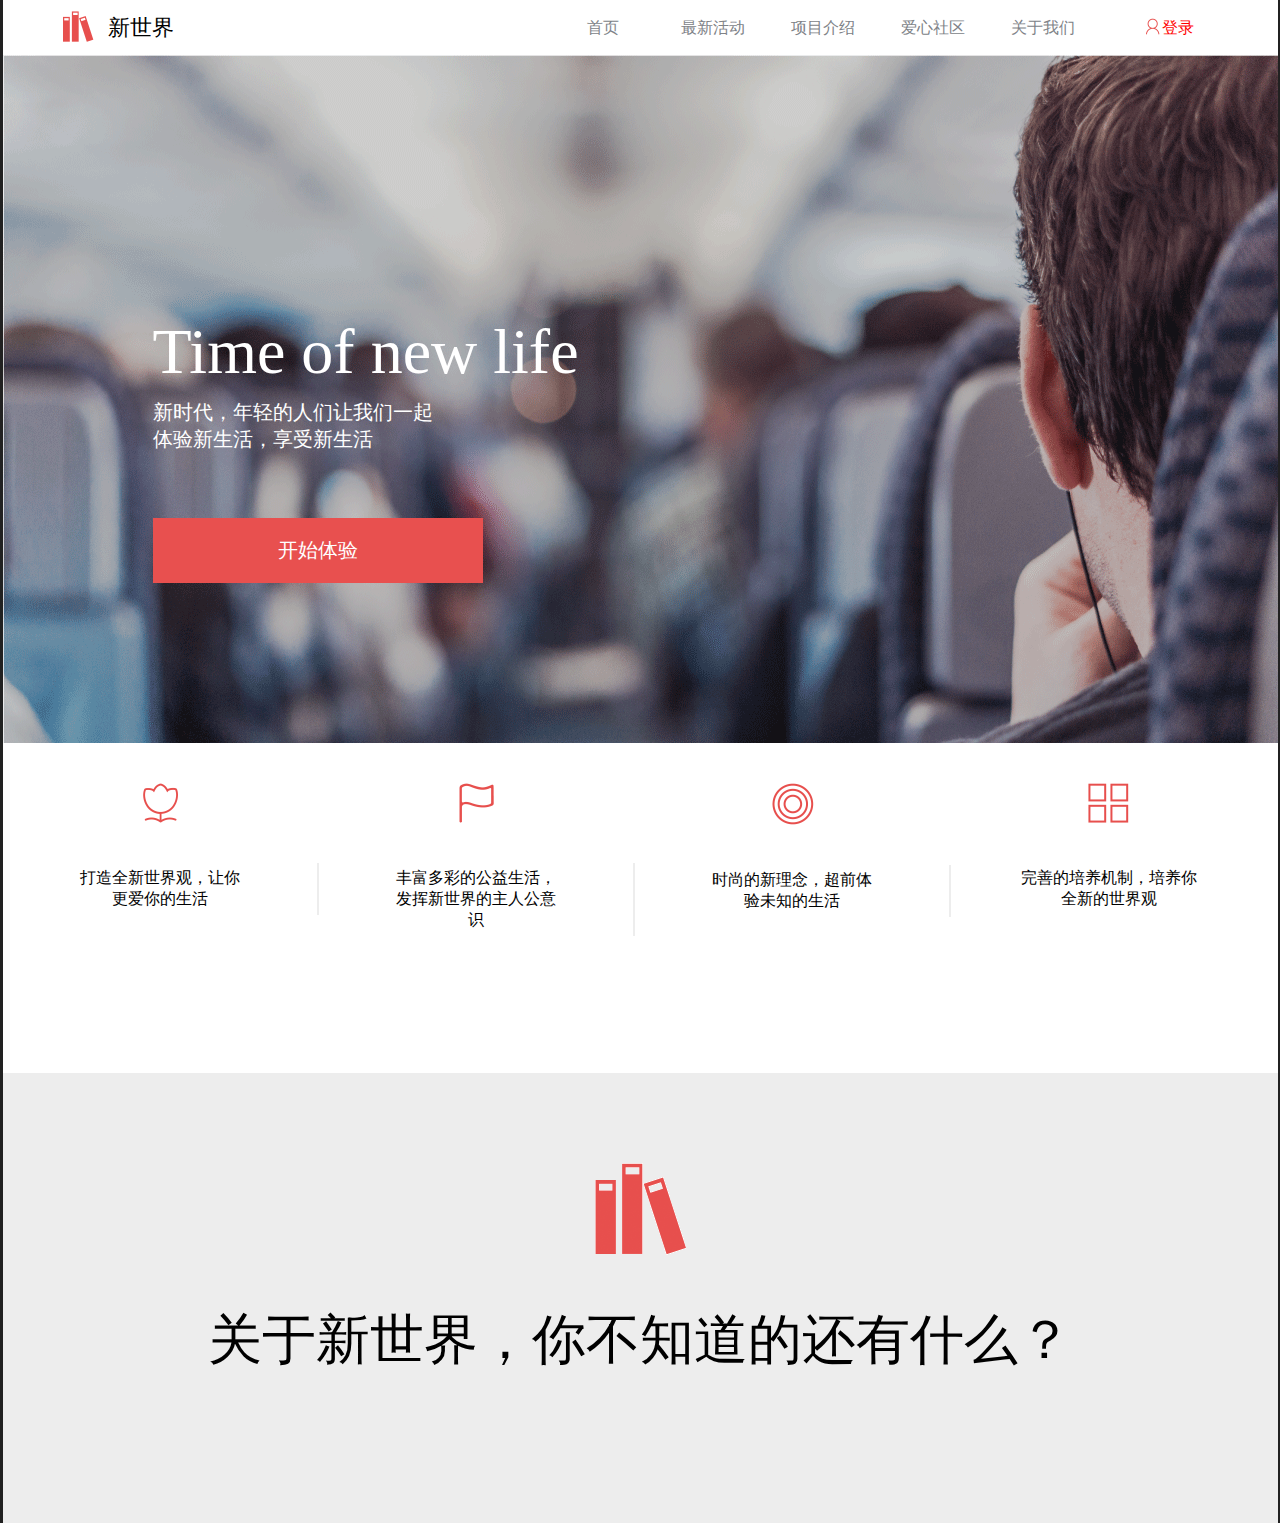
<file: 10/index.html>
<!DOCTYPE html>
<html lang="zh">

<head>
    <title>新世界</title>
    <meta charset='utf-8'>
    <link rel="stylesheet" type="text/css" href="reset.css">
    <link rel="stylesheet" type="text/css" href="main.css">
</head>

<body>
    <div class="main">
        <div class="nav">
            <h1>新世界</h1>
            <ul>
                <li><a href="#">首页</a></li>
                <li><a href="#">最新活动</a></li>
                <li><a href="#">项目介绍</a></li>
                <li><a href="#">爱心社区</a></li>
                <li><a href="#">关于我们</a></li>
                <li class="login"><a href="#">登录</a></li>
            </ul>
        </div>
        <div class="info">
            <div>
                <h2>Time of new life</h2>
                <p>新时代，年轻的人们让我们一起
                    <br>体验新生活，享受新生活</p>
                <p class="go">开始体验</p>
            </div>
        </div>
        <div class="slogan clearfix">
            <div class="sblock">
                <img src="img/slogan1.png" alt="">
                <p>打造全新世界观，让你更爱你的生活</p>
            </div>
            <div class="sblock">
                <img src="img/slogan2.png" alt="">
                <p>丰富多彩的公益生活，发挥新世界的主人公意识</p>
            </div>
            <div class="sblock">
                <img src="img/slogan3.png" alt="">
                <p>时尚的新理念，超前体验未知的生活</p>
            </div>
            <div class="sblock">
                <img src="img/slogan4.png" alt="">
                <p>完善的培养机制，培养你全新的世界观</p>
            </div>
         </div> 
         <div class="infob">
                <img src="img/logob.png" alt="">
                <p>关于新世界，你不知道的还有什么？</p>
            </div>
    </div>
</body>

</html>
</file>
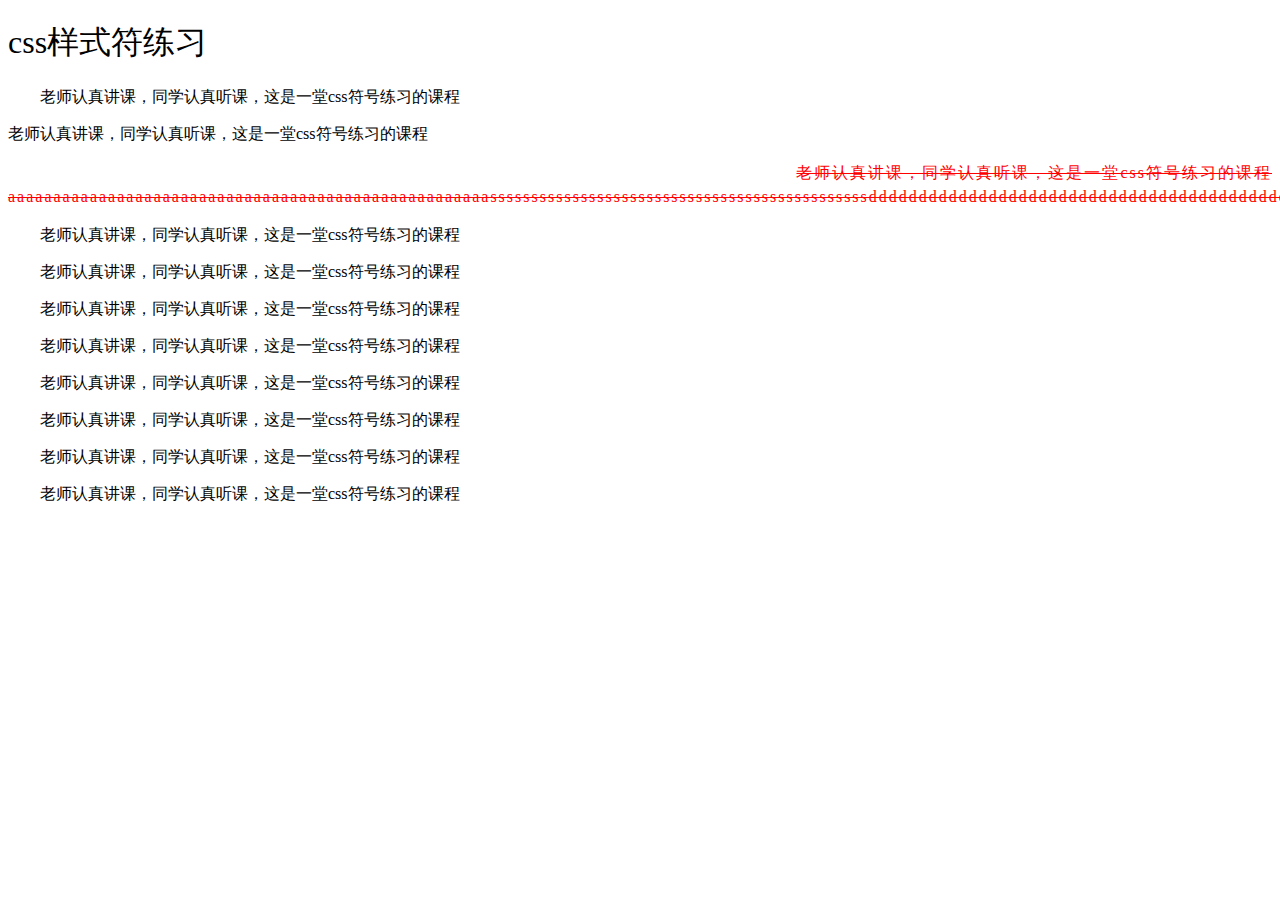
<file: 6/index.html>
<!DOCTYPE html>
<html lang="en">

<head>
    <meta charset="UTF-8">
    <title>css符号练习</title>
    <link rel="stylesheet" href="main.css">
</head>

<body>
    <h1>css样式符练习</h1>
    <p>老师认真讲课，同学认真听课，这是一堂css符号练习的课程</p>
    <p class="noindent">老师认真讲课，同学认真听课，这是一堂css符号练习的课程</p>
    <p id="a">老师认真讲课，同学认真听课，这是一堂css符号练习的课程aaaaaaaaaaaaaaaaaaaaaaaaaaaaaaaaaaaaaaaaaaaaaaaaaaaaassssssssssssssssssssssssssssssssssssssssssssssdddddddddddddddddddddddddddddddddddddddddddddddddddddddddddd</p>
    <p>老师认真讲课，同学认真听课，这是一堂css符号练习的课程</p>
    <p>老师认真讲课，同学认真听课，这是一堂css符号练习的课程</p>
    <p>老师认真讲课，同学认真听课，这是一堂css符号练习的课程</p>
    <p>老师认真讲课，同学认真听课，这是一堂css符号练习的课程</p>
    <p>老师认真讲课，同学认真听课，这是一堂css符号练习的课程</p>
    <p>老师认真讲课，同学认真听课，这是一堂css符号练习的课程</p>
    <p>老师认真讲课，同学认真听课，这是一堂css符号练习的课程</p>
    <p>老师认真讲课，同学认真听课，这是一堂css符号练习的课程</p>
</body>

</html>
</file>
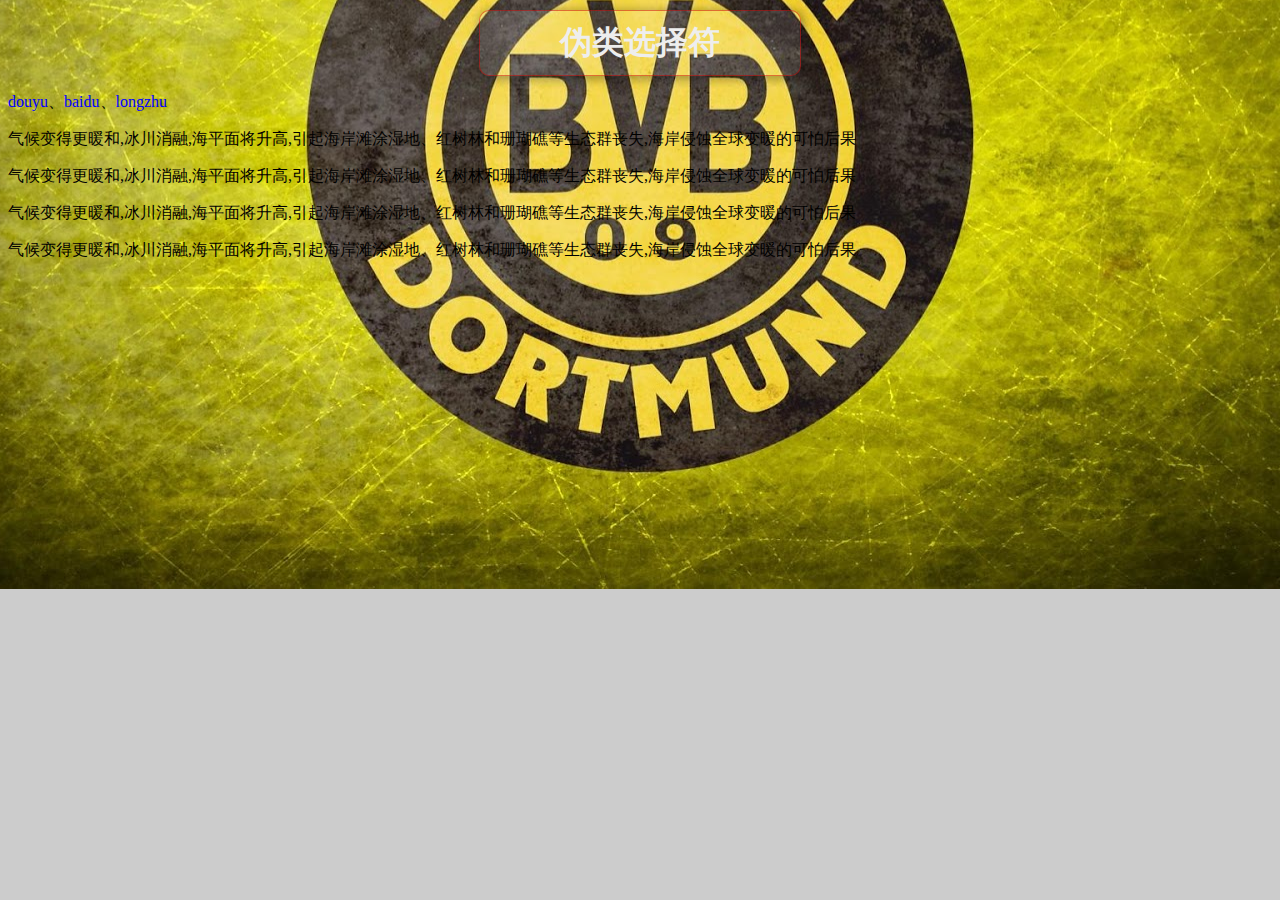
<file: 7/index.html>
<!DOCTYPE html>
<html>

<head>
    <meta charset="utf-8">
    <meta http-equiv="X-UA-Compatible" content="IE=edge">
    <title>CSS属性练习</title>
    <link rel="stylesheet" href="main.css">
</head>

<body>
    <h1>伪类选择符</h1>
    <p><a href="http://douyu.com">douyu</a>、<a href="http://baidu.com">baidu</a>、<a href="http://longzhu.com">longzhu</a></p>
    <p>气候变得更暖和,冰川消融,海平面将升高,引起海岸滩涂湿地、红树林和珊瑚礁等生态群丧失,海岸侵蚀全球变暖的可怕后果</p>
    <p>气候变得更暖和,冰川消融,海平面将升高,引起海岸滩涂湿地、红树林和珊瑚礁等生态群丧失,海岸侵蚀全球变暖的可怕后果</p>
    <p>气候变得更暖和,冰川消融,海平面将升高,引起海岸滩涂湿地、红树林和珊瑚礁等生态群丧失,海岸侵蚀全球变暖的可怕后果</p>
    <p>气候变得更暖和,冰川消融,海平面将升高,引起海岸滩涂湿地、红树林和珊瑚礁等生态群丧失,海岸侵蚀全球变暖的可怕后果</p>
</body>

</html>
</file>
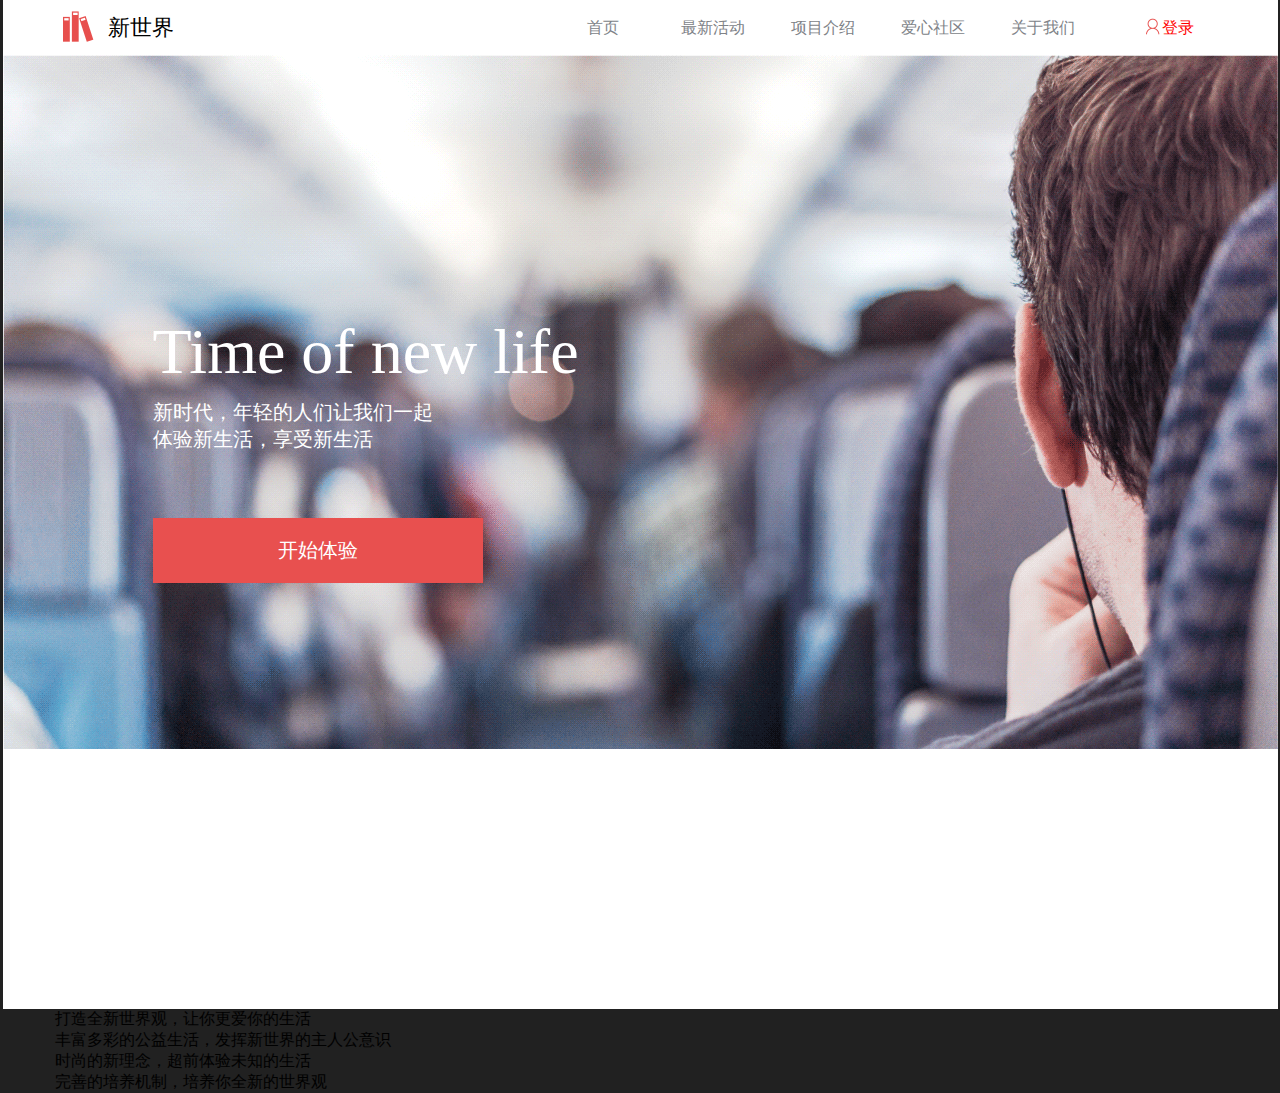
<file: 8/index.html>
<!DOCTYPE html>
<html lang="zh">

<head>
    <title>新世界</title>
    <meta charset='utf-8'>
    <link rel="stylesheet" type="text/css" href="reset.css">
    <link rel="stylesheet" type="text/css" href="main.css">
</head>

<body>
    <div class="main">
        <div class="nav">
            <h1>新世界</h1>
            <ul>
                <li><a href="#">首页</a></li>
                <li><a href="#">最新活动</a></li>
                <li><a href="#">项目介绍</a></li>
                <li><a href="#">爱心社区</a></li>
                <li><a href="#">关于我们</a></li>
                <li class="login"><a href="#">登录</a></li>
            </ul>
        </div>
        <div class="info">
            <h2>Time of new life</h2>
            <p>新时代，年轻的人们让我们一起
                <br>体验新生活，享受新生活</p>
            <p class="go">开始体验</p>
        </div>
        <div class="slogan"></div>
    </div>
    <div class="down_options">
            <ul>
            	<li><p>打造全新世界观，让你更爱你的生活</p></li>
            	<li><p>丰富多彩的公益生活，发挥新世界的主人公意识</p></li>
            	<li><p>时尚的新理念，超前体验未知的生活</p></li>
            	<li><p>完善的培养机制，培养你全新的世界观</p></li>
            </ul>
</div>
</body>

</html>
</file>
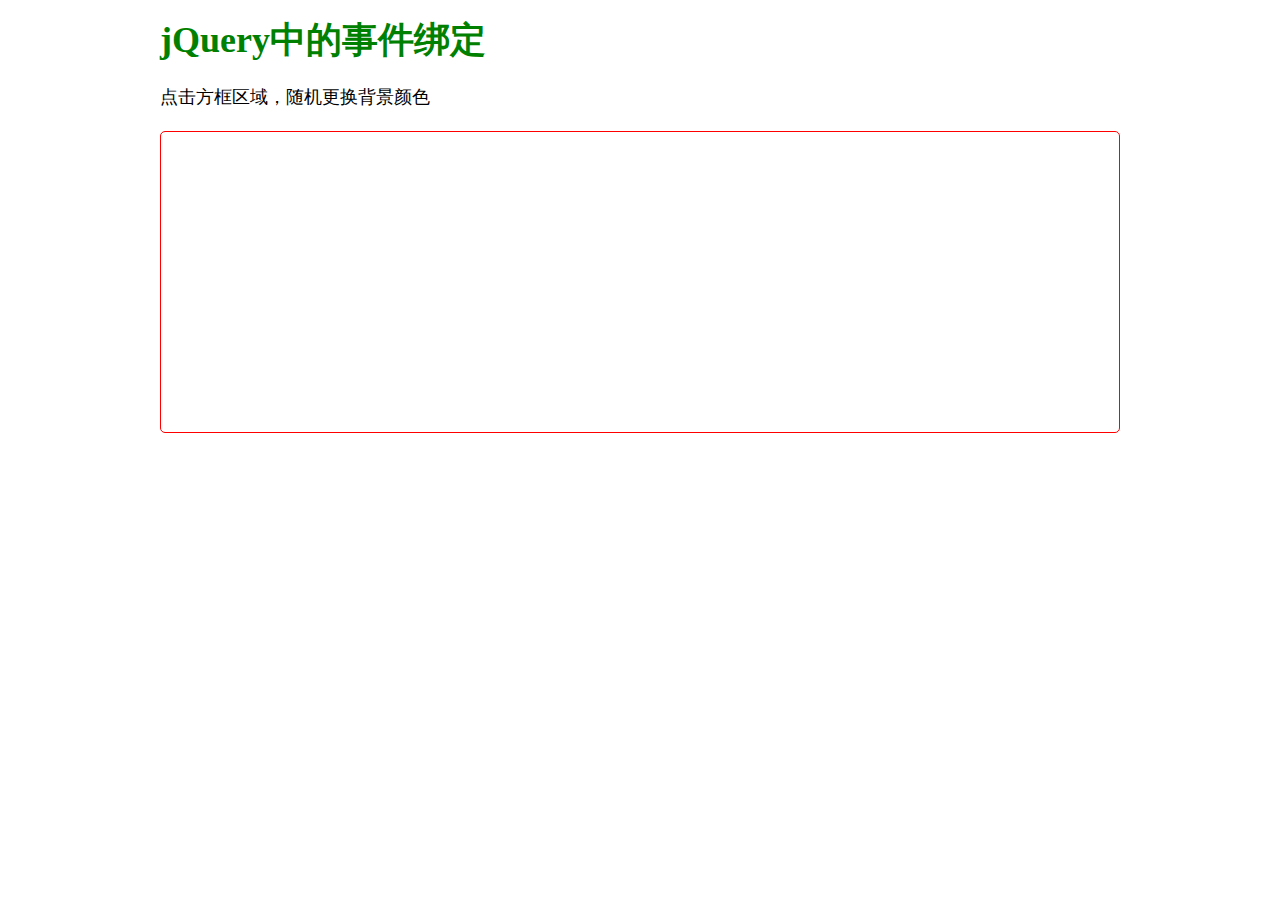
<file: 15/on.html>
<!DOCTYPE html>
<html lang="zh">

<head>
    <meta charset="utf-8">
    <meta http-equiv="X-UA-Compatible" content="IE=edge">
    <title>jQuery中的事件绑定</title>
    <script src="js/jquery-1.11.3.min.js"></script>
    <style type="text/css" media="screen">
    body {
        width: 960px;
        margin: 0 auto;
        font: 18px/1.8em '微软雅黑';
    }
    
    h1 {
        color: green;
    }
    
    div {
        height: 300px;
        border: 1px red solid;
        border-radius: 5px;
    }
    </style>
    <script>
    $(




        function() {

            $("#demo").on('click', function() {
                $(this).css('backgroundColor', randomColor());
            });

            function randomColor() {
                return '#' + Math.random().toString(16).slice(2, 8);
            };
        }




    );
    </script>
</head>

<body>
    <h1>jQuery中的事件绑定</h1>
    <p>点击方框区域，随机更换背景颜色</p>
    <div id="demo"></div>
</body>

</html>
</file>
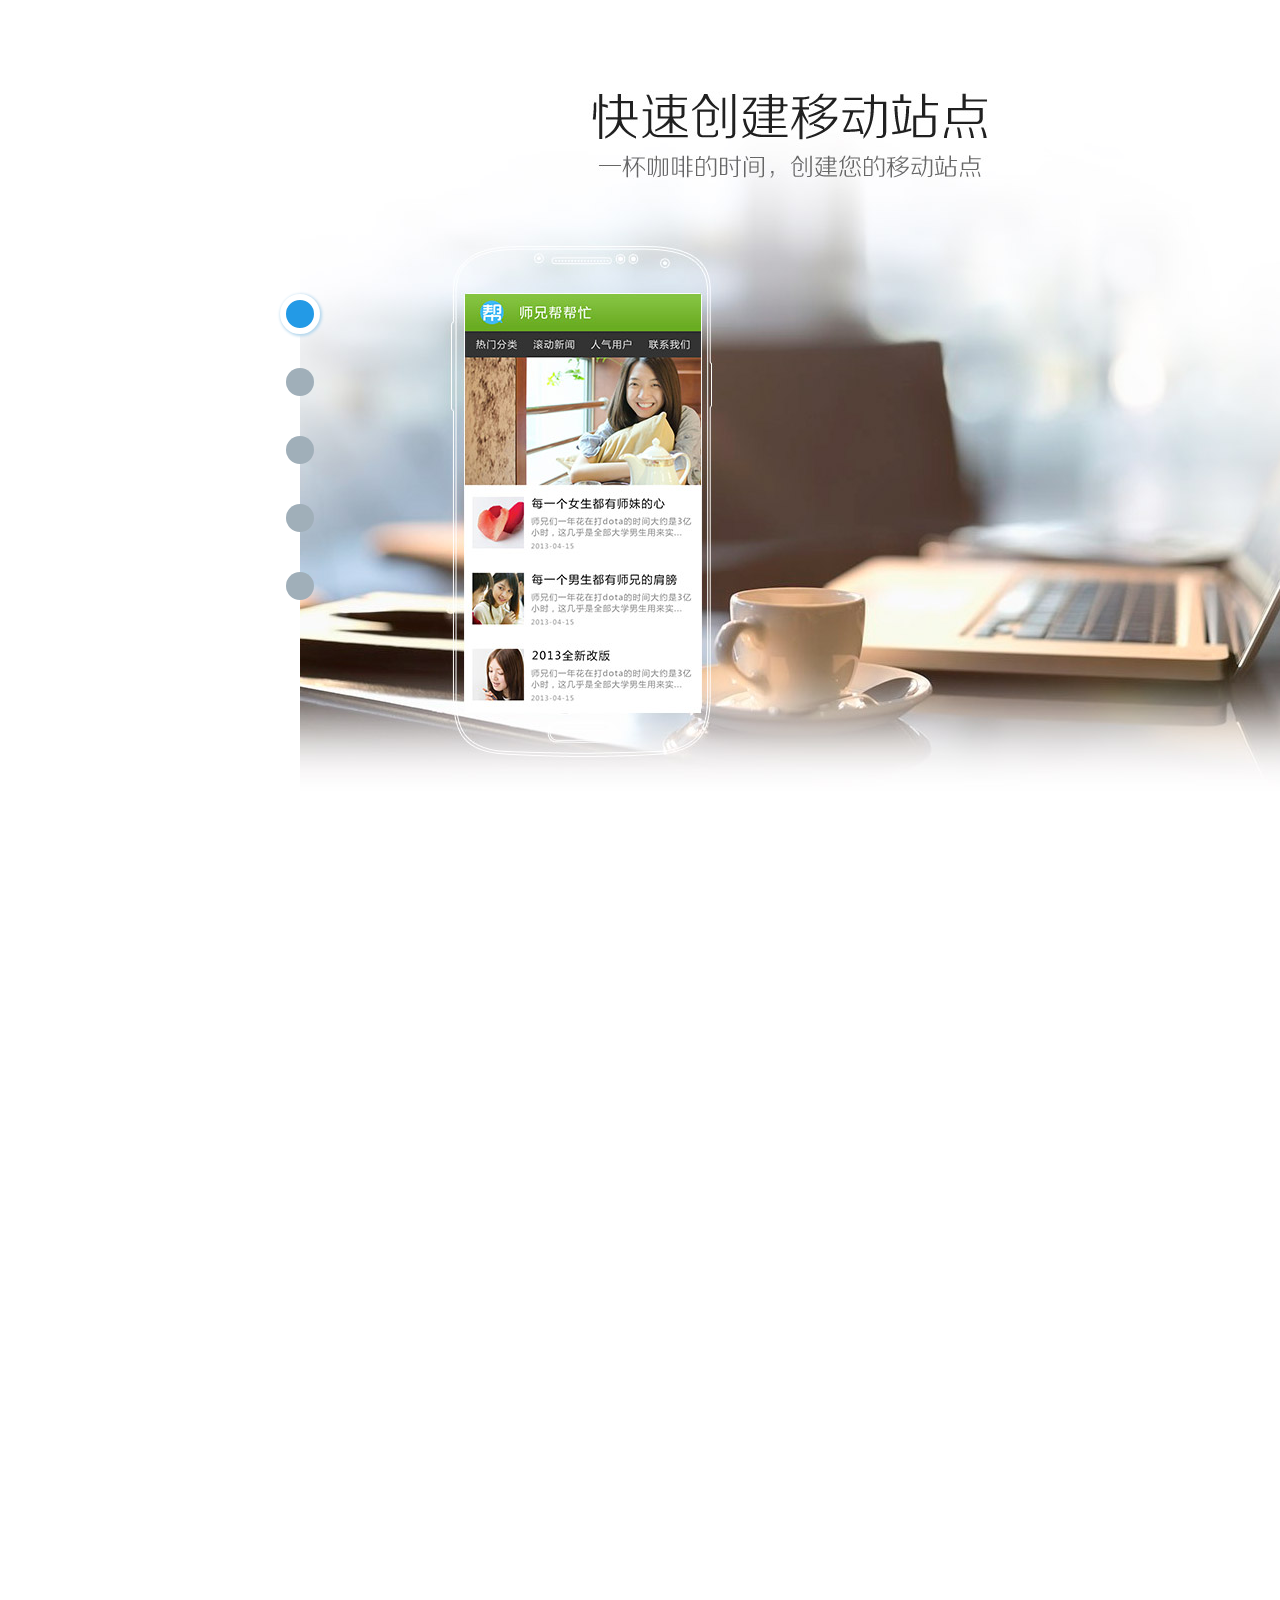
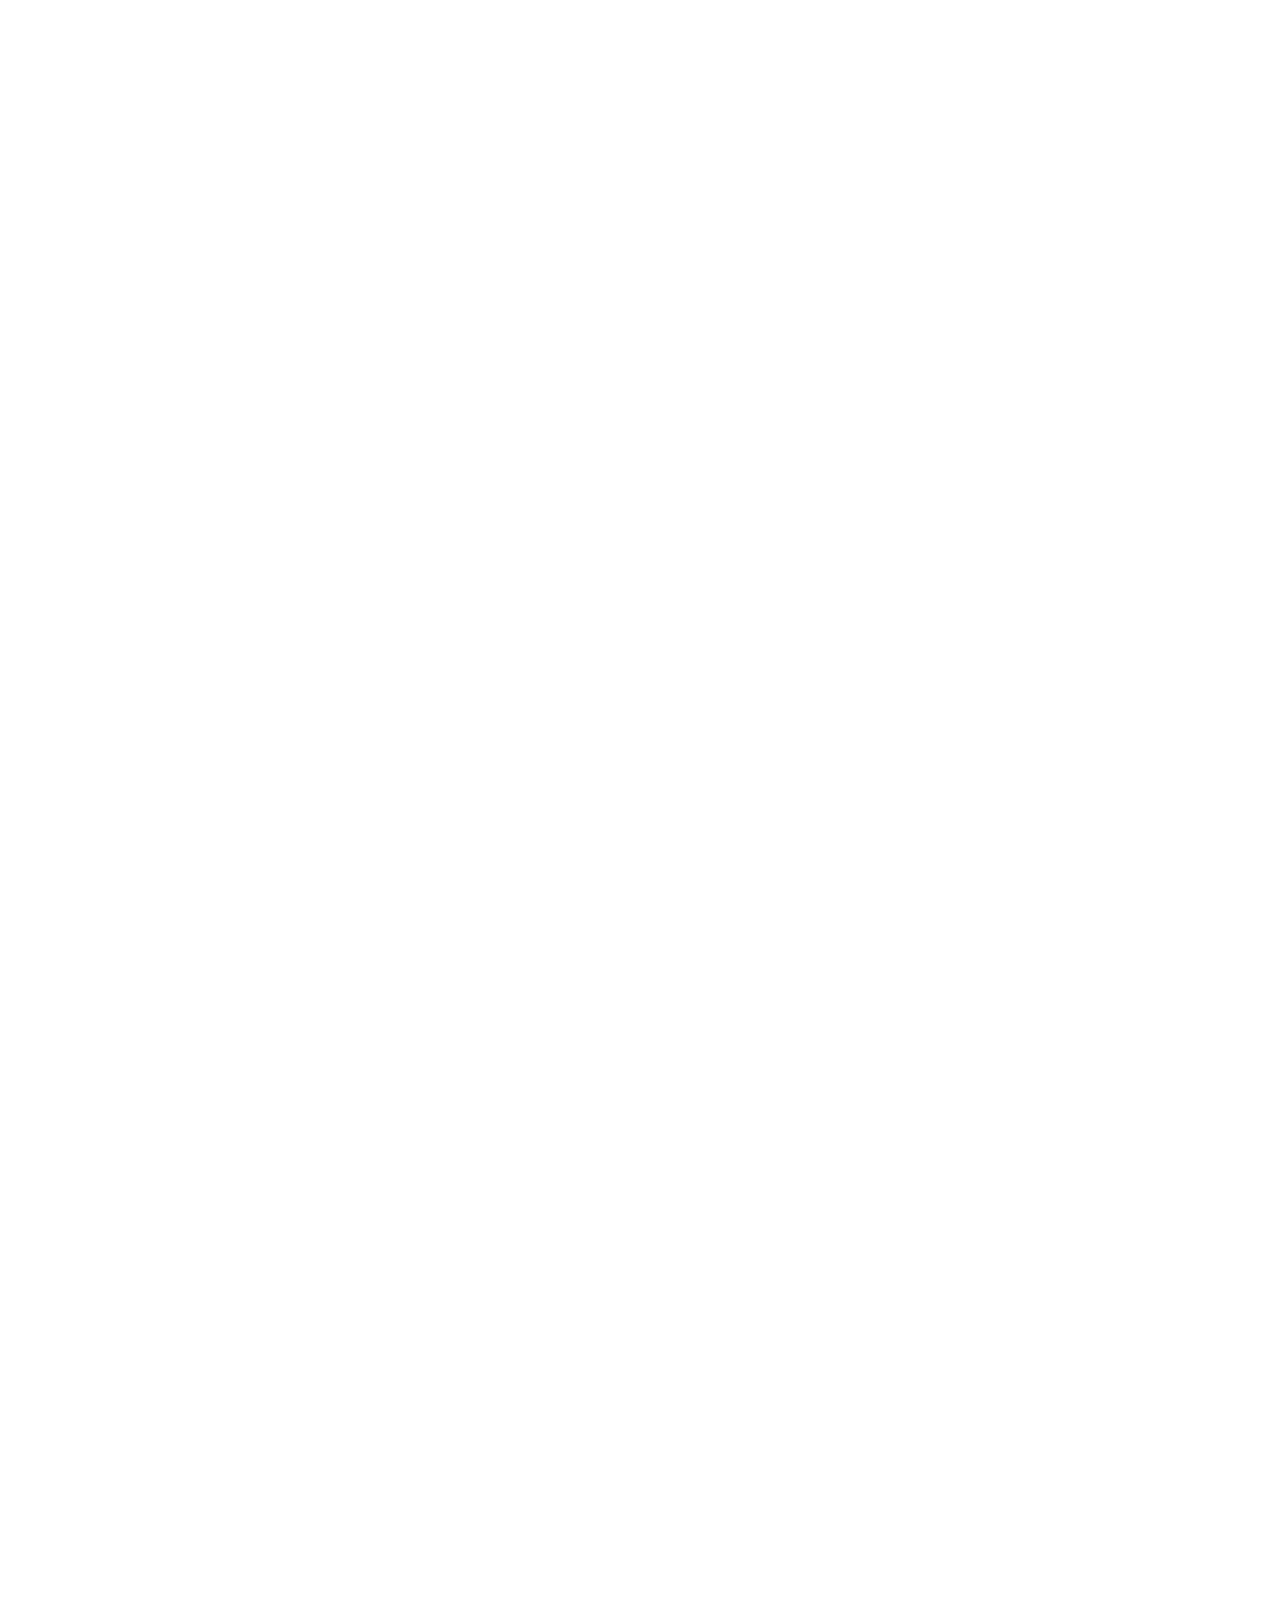
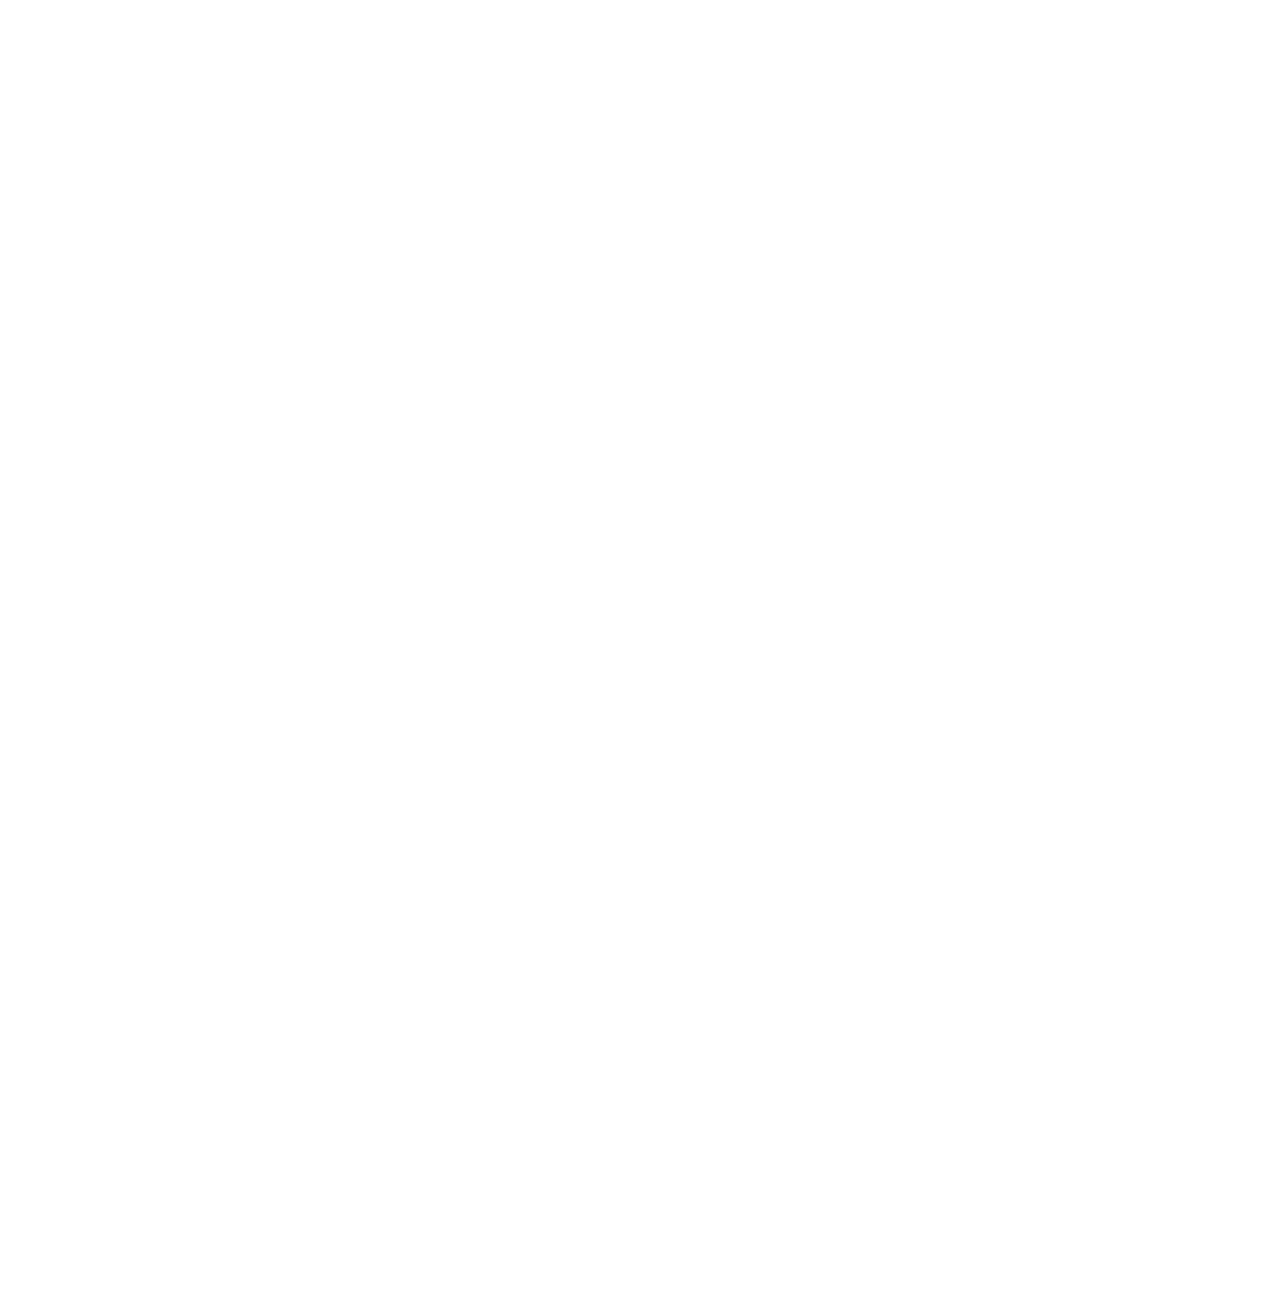
<file: fullpage/inedx.html>
<!DOCTYPE html>
<html lang="zh-CN">
<head>
<meta charset="utf-8">
<title>搜狐快站页面效果</title>
<link rel="stylesheet" href="css/jquery.fullpage.css">
<style>
#side { position: fixed; left: 0; top: 0; z-index: 10; width: 300px; height: 100%; background-image: url(http://s0.zhan.sohu.com/images/df-side.png);}
.inner { position: absolute; left: 50%; top: 50%; width: 226px; margin: -112px 0 0 -113px;}
.hgroup { width: 226px; height: 81px; margin: 0 auto; text-indent: -9999px; background-image: url(http://s0.zhan.sohu.com/images/df-logo.png);}
.start { display: block; width: 186px; height: 56px; margin: 66px auto 0; text-indent: -9999px; overflow: hidden; background-image: url(http://s0.zhan.sohu.com/images/df-start.png);}
#menu { position: absolute; right: -20px; top: 50%; width: 40px; margin-top: -170px; padding: 0; list-style-type: none;}
#menu li { float: left;}
#menu a { display: block; width: 28px; height: 28px; margin: 20px 6px; border-radius: 14px; text-indent: -9999px; overflow: hidden; background-color: #a0afb9; background-position: 50%; background-repeat: no-repeat;}
#menu .a1 { background-image: url(http://s0.zhan.sohu.com/images/df-01.png);}
#menu .a2 { background-image: url(http://s0.zhan.sohu.com/images/df-02.png);}
#menu .a3 { background-image: url(http://s0.zhan.sohu.com/images/df-03.png);}
#menu .a4 { background-image: url(http://s0.zhan.sohu.com/images/df-04.png);}
#menu .a5 { background-image: url(http://s0.zhan.sohu.com/images/df-05.png);}
#menu a:hover, #menu .active a { margin: 14px 0; border: 6px solid #fff; box-shadow: 1px 1px 3px 1px #b4d7ed; border-radius: 20px; background-color: #239ae6;}
.section { margin-left: 300px; text-align: center; font: 50px "Microsoft Yahei"; color: #fff;}
.section .imgbox { margin-left: 300px;}
.section img { position: relative; left: -300px; display: block; margin: 0 auto;}
</style>
<script src="js/jquery1.8.3.min.js"></script>
<script src="js/jquery-ui.min.js"></script>
<script src="js/jquery.fullpage.min.js"></script>
<script>
$(document).ready(function() {
	$.fn.fullpage({
		slidesColor: ['#fff', '#fff', '#fff', '#fff', '#fff'],
		anchors: ['page1', 'page2', 'page3', 'page4', 'page5'],
		menu: '#menu'
	});
});
</script>
</head>

<body>

<div id="side">
	<div class="inner">
		<div class="hgroup">
			<h1><a href="http://www.dowebok.com/">搜狐快站</a></h1>
			<h2>专业的移动建站平台</h2>
		</div>
		<a class="start" href="http://www.dowebok.com/">开始建站</a>
	</div>
	<ul id="menu">
		<li class="active" data-menuanchor="page1"><a class="a1" href="#page1" title="快速创建移动站点">快速创建移动站点</a></li>
		<li data-menuanchor="page2"><a class="a2" href="#page2" title="丰富的模板">丰富的模板</a></li>
		<li data-menuanchor="page3"><a class="a3" href="#page3" title="强大的功能组件">强大的功能组件</a></li>
		<li data-menuanchor="page4"><a class="a4" href="#page4" title="多种屏幕预览">多种屏幕预览</a></li>
		<li data-menuanchor="page5"><a class="a5" href="#page5" title="全网高速访问">全网高速访问</a></li>
	</ul>
</div>

<div class="section">
	<div class="imgbox">
		<img src="images/1.jpg" alt="快速创建移动站点">
	</div>
</div>
<div class="section">
	<div class="imgbox">
		<img src="images/2.jpg" alt="丰富的模板">
	</div>
</div>
<div class="section">
	<div class="imgbox">
		<img src="images/3.jpg" alt="强大的功能组件">
	</div>
</div>
<div class="section">
	<div class="imgbox">
		<img src="images/4.jpg" alt="多种屏幕预览">
	</div>
</div>
<div class="section">
	<div class="imgbox">
		<img src="images/5.jpg" alt="全网高速访问">
	</div>
</div>











<a href="http://www.dowebok.com/" style="display: none;">dowebok</a>
<a href="http://www.dowebok.com/80.html" style="display: none;">用fullPage.js制作搜狐快站页面效果</a>
<script src=" http://hm.baidu.com/h.js?988268596e7a833ffbfb2e9f82d93e18"></script>

</body>
</html>
</file>
<file: 10/main.css>
body {
    background: #212121;
}


/*导航条样式*/

.main {
    width: 1275px;
    background-color: #fff;
    margin: 0 auto;
}

.nav {
    height: 55px;
    line-height: 55px;
    padding: 0 50px;
}

div.nav h1 {
    float: left;
    font-size: 22px;
    font-family: 黑体;
    background-image: url(img/logo.png);
    background-repeat: no-repeat;
    background-position: 0 3px;
    padding-left: 55px;
}

div.nav ul {
    float: right;
    font-family: 微软雅黑;
}

div.nav ul li {
    float: left;
    font-size: 16px;
    margin-left: 10px;
}

div.nav ul li a {
    display: block;
    text-align: center;
    width: 100px;
    color: #808388;
    text-decoration: none;
}

div.nav ul a:hover {
    color: red;
    border-bottom: 4px red solid;
}

li.login {
    background-image: url(img/user.png);
    background-repeat: no-repeat;
    background-position: 30px 5px;
    padding-left: 25px;
}

div.nav ul .login a {
    color: red;
}


/*导航条样式结束*/

div.info {
    height: 688px;
    width: 1275px;
    overflow: hidden;
    background-image: url(img/info.png);
    background-repeat: no-repeat;
    color: #fff;
}

.info div {
    margin-left: 150px;
    margin-top: 260px;
}

div.info h2 {
    font-size: 64px;
    margin-bottom: 10px;
}

div.info p {
    font-size: 20px;
}

p.go {
    height: 65px;
    width: 330px;
    line-height: 65px;
    background-color: #E8504F;
    text-align: center;
    margin-top: 65px;
}


/*公司理念介绍区域样式*/

.slogan {
    height: 250px;
    padding: 40px 0;
}

.slogan .sblock {
    width: 316px;
    text-align: center;
    float: left;
}

.sblock p {
    margin-top: 36px;
    padding: 5px 70px;
    border-right: 2px #ededed solid;
}

div.sblock:last-child p {
    border-right: none;
}

/*公司理念介绍区域样式结束*/

div.infob{
    padding:90px 90px 0 90px;
    height:360px;
    background-color: #ededed;
    text-align: center;
}

.infob p{
    font-size:54px;
    font-family: 微软雅黑;
    padding:45px;
}
</file>
<file: 6/main.css>
h1 {
    font-family: "微软雅黑";
    font-weight: 400;
}

p {
    text-indent: 2em;
}

.noindent {
    text-indent: 0;
}

#a {
    color: red;
    text-decoration: line-through;
    text-align: right;
    letter-spacing: 2px;
    line-height: 1.5;
}
</file>
<file: 7/main.css>
a:link {
    color: blue;
    text-decoration: none;
}

a:hover {
    background-color: black;
    color: red;
    text-decoration: none;
}
body{
	background-color: #ccc;
	background-image: url(bg.jpg);
	background-repeat: no-repeat;
	background-position: 50% 50%;
}
h1{
	background-color: rgba(255,255,255,.1);
	color: #eee;
	text-align: center;
	padding: 10px;
	border: 1px rgba(200,0,0,0.5) solid;
	border-radius: 10px;
	box-shadow: 2px 2px 10px 2px rgba(0,0,0,0.3);
	margin: 10px auto;
	width:300px;
}
div{
	height: 400px;
	border: 1px blue solid;
	background-color: rgba(0,0,0,0.3);
}
div.left{
	width: 200px;
	float: left;
}
div.right{
	width: 120px;
	float: right;
}
div.center{
	width:100%;
}
</file>
<file: 8/main.css>
body {
    background: #212121;
}


/*导航条样式*/

.main {
    width: 1275px;
    background-color: #fff;
    margin: 0 auto;
}

.nav {
    height: 55px;
    line-height: 55px;
    padding: 0 50px;
}

div.nav h1 {
    float: left;
    font-size: 22px;
    font-family: 黑体;
    background-image: url(img/logo.png);
    background-repeat: no-repeat;
    background-position: 0 3px;
    padding-left: 55px;
}

div.nav ul {
    float: right;
    font-family: 微软雅黑;
}

div.nav ul li {
    float: left;
    font-size: 16px;
    margin-left: 10px;
}

div.nav ul li a {
    display: block;
    text-align: center;
    width: 100px;
    color: #808388;
    text-decoration: none;
}

div.nav ul a:hover {
    color: red;
    border-bottom: 4px red solid;
}

li.login {
    background-image: url(img/user.png);
    background-repeat: no-repeat;
    background-position: 30px 5px;
    padding-left: 25px;
}

div.nav ul .login a {
    color: red;
}


/*导航条样式结束*/

div.info {
    height: 694px;
    width: 1275px;
    background-image: url(img/info.png);
    background-repeat: no-repeat;
    padding-left: 150px;
    padding-top: 260px;
    color: #fff;
}

div.info h2 {
    font-size: 64px;
    margin-bottom: 10px;
}

div.info p {
    font-size: 20px;
}

p.go {
    height: 65px;
    width: 330px;
    line-height: 65px;
    background-color: #E8504F;
    text-align: center;
    margin-top: 65px;
}

.down_options{
    padding: 0 55px;
}
</file>
